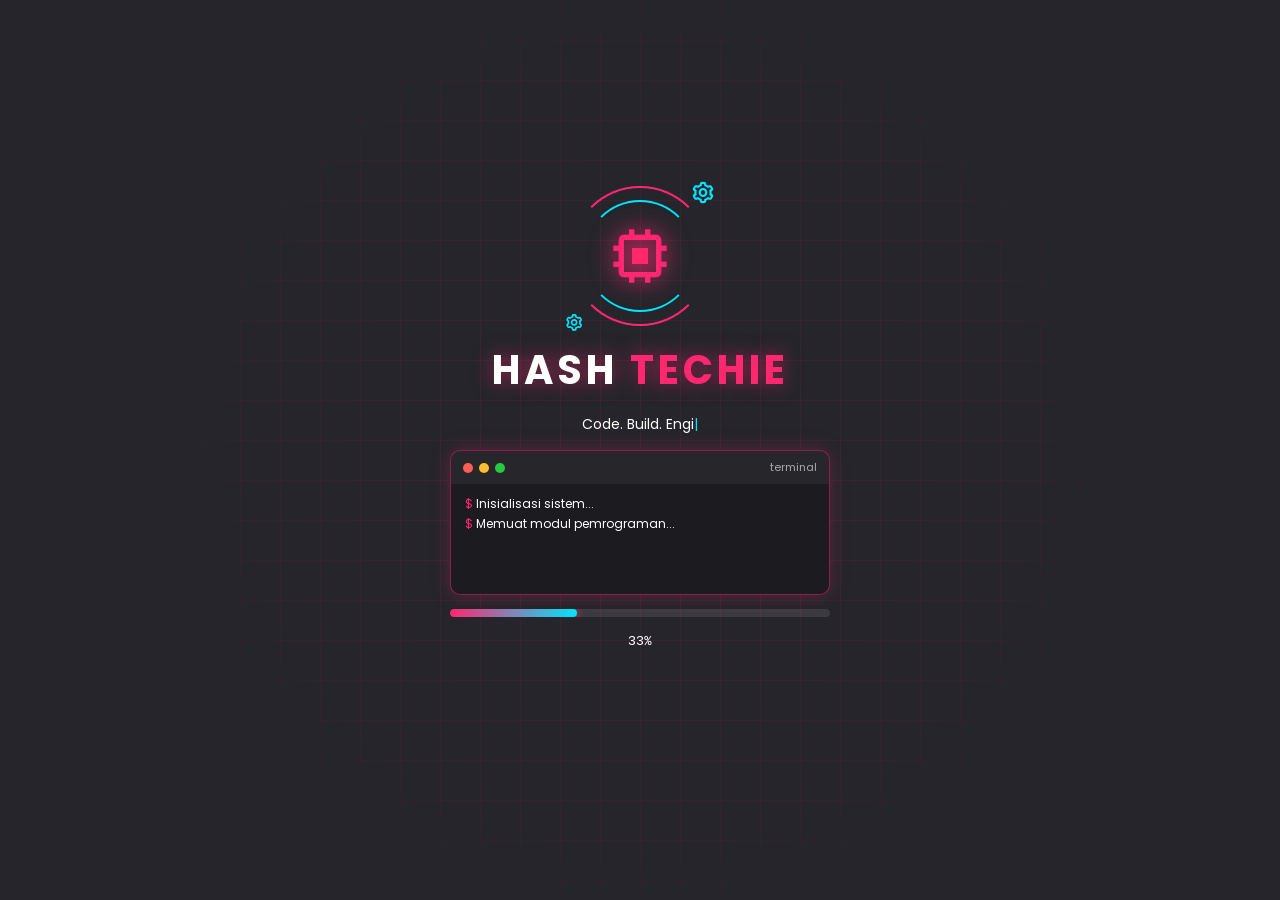
<file: index.html>
<!DOCTYPE html>
<html lang="id">
<head>
  <meta charset="UTF-8">
  <meta name="viewport" content="width=device-width, initial-scale=1.0">
  <title>HASH TECHIE - Loading</title>
  <link rel="stylesheet" href="splash.css">
  <link rel="stylesheet" href="https://unpkg.com/boxicons@2.1.4/css/boxicons.min.css">
</head>
<body>
  <main class="splash">

    <!-- Latar belakang: grid + simbol kode melayang -->
    <div class="grid"></div>
    <div class="floaters" id="floaters"></div>

    <!-- Logo -->
    <div class="logo">
      <div class="ring"></div>
      <div class="ring ring--2"></div>
      <i class="bx bx-chip logo-icon"></i>
      <i class="bx bx-cog gear gear--1"></i>
      <i class="bx bx-cog gear gear--2"></i>
    </div>

    <h1 class="title">HASH <span>TECHIE</span></h1>
    <p class="tagline"><span id="typing"></span><span class="cursor">|</span></p>

    <!-- Terminal -->
    <div class="terminal">
      <div class="terminal-bar">
        <span class="dot dot--red"></span>
        <span class="dot dot--yellow"></span>
        <span class="dot dot--green"></span>
        <span class="terminal-title">terminal</span>
      </div>
      <div class="terminal-body" id="terminal"></div>
    </div>

    <!-- Progress -->
    <div class="progress">
      <div class="progress-bar" id="bar"></div>
    </div>
    <p class="percent"><span id="percent">0</span>%</p>

    <a href="login.html" class="start-btn" id="startBtn">Mulai <i class="bx bx-right-arrow-alt"></i></a>
  </main>

  <script src="splash.js"></script>
</body>
</html>
</file>
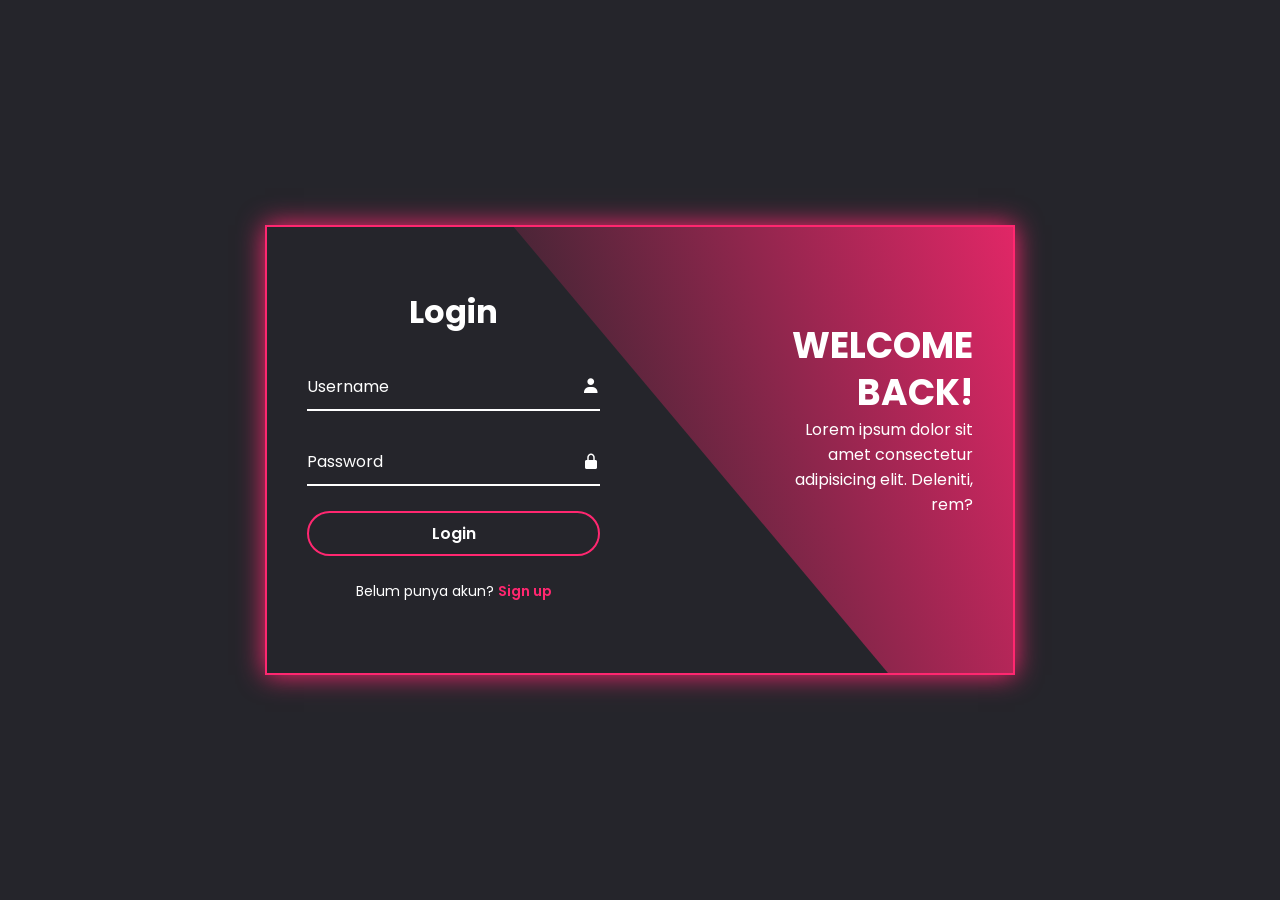
<file: login.html>
<!DOCTYPE html>
<html lang="id">
<head>
  <meta charset="UTF-8">
  <meta name="viewport" content="width=device-width, initial-scale=1.0">
  <title>HASH TECHIE OFFICIAL</title>
  <link rel="stylesheet" href="style.css">
  <link rel="stylesheet" href="https://unpkg.com/boxicons@2.1.4/css/boxicons.min.css">
</head>
<body>
  <div class="container" id="container">
    <div class="curved-shape"></div>
    <div class="curved-shape curved-shape--left"></div>

    <!-- FORM LOGIN -->
    <div class="form-box login">
      <h2 class="animation" style="--D:0">Login</h2>
      <form action="#">
        <div class="input-box animation" style="--D:1">
          <input type="text" id="login-username" autocomplete="username" required>
          <label for="login-username">Username</label>
          <i class="bx bxs-user"></i>
        </div>
        <div class="input-box animation" style="--D:2">
          <input type="password" id="login-password" autocomplete="current-password" required>
          <label for="login-password">Password</label>
          <i class="bx bxs-lock-alt"></i>
        </div>
        <div class="input-box animation" style="--D:3">
          <button class="btn" type="submit">Login</button>
        </div>
        <div class="regi-link animation" style="--D:4">
          <p>Belum punya akun? <a href="#" id="to-register">Sign up</a></p>
        </div>
      </form>
    </div>

    <div class="info-content login">
      <h2 class="animation" style="--D:0">Welcome back!</h2>
      <p class="animation" style="--D:1">Lorem ipsum dolor sit amet consectetur adipisicing elit. Deleniti, rem?</p>
    </div>

    <!-- FORM REGISTER -->
    <div class="form-box register">
      <h2 class="animation" style="--D:0">Register</h2>
      <form action="#">
        <div class="input-box animation" style="--D:1">
          <input type="text" id="register-username" autocomplete="username" required>
          <label for="register-username">Username</label>
          <i class="bx bxs-user"></i>
        </div>
        <div class="input-box animation" style="--D:2">
          <input type="password" id="register-password" autocomplete="new-password" required>
          <label for="register-password">Password</label>
          <i class="bx bxs-lock-alt"></i>
        </div>
        <div class="input-box animation" style="--D:3">
          <button class="btn" type="submit">Register</button>
        </div>
        <div class="regi-link animation" style="--D:4">
          <p>Sudah punya akun? <a href="#" id="to-login">Sign in</a></p>
        </div>
      </form>
    </div>

    <div class="info-content register">
      <h2 class="animation" style="--D:0">Welcome!</h2>
      <p class="animation" style="--D:1">Lorem ipsum dolor sit amet consectetur adipisicing elit. Deleniti, rem?</p>
    </div>
  </div>

  <script src="script.js"></script>
</body>
</html>
</file>
<file: splash.css>
@import url('https://fonts.googleapis.com/css2?family=Poppins:wght@300;400;600;700&family=Fira+Code:wght@400;500&display=swap');

:root {
  --bg: #25252b;
  --bg-dark: #1b1b20;
  --accent: #ff2770;
  --accent-2: #00e5ff;
  --text: #fff;
}

* {
  margin: 0;
  padding: 0;
  box-sizing: border-box;
  font-family: 'Poppins', sans-serif;
  color: var(--text);
}

body {
  min-height: 100vh;
  background: var(--bg);
  overflow: hidden;
}

/* ---------- Layout utama ---------- */
.splash {
  position: relative;
  min-height: 100vh;
  display: flex;
  flex-direction: column;
  align-items: center;
  justify-content: center;
  gap: 14px;
  padding: 20px;
  text-align: center;
}

.splash > * { position: relative; z-index: 1; }

/* ---------- Latar belakang ---------- */
.grid {
  position: absolute !important;
  inset: 0;
  z-index: 0 !important;
  background-image:
    linear-gradient(rgba(255, 39, 112, 0.08) 1px, transparent 1px),
    linear-gradient(90deg, rgba(255, 39, 112, 0.08) 1px, transparent 1px);
  background-size: 40px 40px;
  mask-image: radial-gradient(circle at center, #000 30%, transparent 75%);
  -webkit-mask-image: radial-gradient(circle at center, #000 30%, transparent 75%);
  animation: gridMove 8s linear infinite;
}

@keyframes gridMove {
  to { background-position: 40px 40px; }
}

.floaters {
  position: absolute !important;
  inset: 0;
  z-index: 0 !important;
  overflow: hidden;
  pointer-events: none;
}

.floater {
  position: absolute;
  bottom: -40px;
  font-family: 'Fira Code', monospace;
  color: var(--accent);
  opacity: 0;
  animation: floatUp linear infinite;
}

@keyframes floatUp {
  10%  { opacity: 0.5; }
  90%  { opacity: 0.2; }
  100% { transform: translateY(-110vh) rotate(20deg); opacity: 0; }
}

/* ---------- Logo ---------- */
.logo {
  position: relative;
  width: 140px;
  height: 140px;
  display: grid;
  place-items: center;
}

.logo-icon {
  font-size: 64px;
  color: var(--accent);
  filter: drop-shadow(0 0 12px var(--accent));
  animation: pulse 2s ease-in-out infinite;
}

.ring {
  position: absolute;
  inset: 0;
  border-radius: 50%;
  border: 2px solid transparent;
  border-top-color: var(--accent);
  border-bottom-color: var(--accent);
  animation: spin 3s linear infinite;
}

.ring--2 {
  inset: 14px;
  border-top-color: var(--accent-2);
  border-bottom-color: var(--accent-2);
  animation-direction: reverse;
  animation-duration: 2s;
}

.gear {
  position: absolute;
  font-size: 26px;
  color: var(--accent-2);
  animation: spin 4s linear infinite;
}

.gear--1 { top: -6px;  right: -6px; }
.gear--2 { bottom: -6px; left: -6px; animation-direction: reverse; font-size: 20px; }

@keyframes spin  { to { transform: rotate(360deg); } }
@keyframes pulse { 50% { transform: scale(1.1); } }

/* ---------- Judul ---------- */
.title {
  font-size: 40px;
  font-weight: 700;
  letter-spacing: 4px;
  text-shadow: 0 0 20px rgba(255, 39, 112, 0.6);
}

.title span { color: var(--accent); }

.tagline {
  font-family: 'Fira Code', monospace;
  font-size: 14px;
  color: var(--accent-2);
  min-height: 22px;
}

.cursor {
  color: var(--accent-2);
  animation: blink 0.8s steps(1) infinite;
}

@keyframes blink { 50% { opacity: 0; } }

/* ---------- Terminal ---------- */
.terminal {
  width: 380px;
  max-width: 100%;
  background: var(--bg-dark);
  border: 1px solid rgba(255, 39, 112, 0.5);
  border-radius: 10px;
  box-shadow: 0 0 20px rgba(255, 39, 112, 0.25);
  overflow: hidden;
  text-align: left;
}

.terminal-bar {
  display: flex;
  align-items: center;
  gap: 6px;
  padding: 8px 12px;
  background: rgba(255, 255, 255, 0.05);
}

.dot { width: 10px; height: 10px; border-radius: 50%; }
.dot--red    { background: #ff5f57; }
.dot--yellow { background: #febc2e; }
.dot--green  { background: #28c840; }

.terminal-title {
  margin-left: auto;
  font-size: 11px;
  opacity: 0.6;
}

.terminal-body {
  height: 110px;
  padding: 10px 14px;
  font-family: 'Fira Code', monospace;
  font-size: 12px;
  line-height: 1.7;
  overflow: hidden;
}

.terminal-body .line {
  animation: fadeIn 0.3s ease;
  white-space: nowrap;
}

.terminal-body .prompt { color: var(--accent); }
.terminal-body .ok     { color: #28c840; }

@keyframes fadeIn {
  from { opacity: 0; transform: translateX(-8px); }
}

/* ---------- Progress ---------- */
.progress {
  width: 380px;
  max-width: 100%;
  height: 8px;
  background: rgba(255, 255, 255, 0.1);
  border-radius: 10px;
  overflow: hidden;
}

.progress-bar {
  width: 0;
  height: 100%;
  background: linear-gradient(90deg, var(--accent), var(--accent-2));
  box-shadow: 0 0 10px var(--accent);
  border-radius: 10px;
  transition: width 0.3s ease;
}

.percent {
  font-family: 'Fira Code', monospace;
  font-size: 13px;
}

/* ---------- Tombol Mulai ---------- */
.start-btn {
  display: inline-flex;
  align-items: center;
  gap: 6px;
  padding: 10px 34px;
  border: 2px solid var(--accent);
  border-radius: 40px;
  font-weight: 600;
  text-decoration: none;
  opacity: 0;
  visibility: hidden;
  transform: translateY(10px);
  transition: 0.5s;
}

.start-btn i { font-size: 22px; }

.start-btn.show {
  opacity: 1;
  visibility: visible;
  transform: translateY(0);
}

.start-btn:hover {
  background: var(--accent);
  box-shadow: 0 0 20px var(--accent);
}
</file>
<file: style.css>
@import url('https://fonts.googleapis.com/css2?family=Poppins:wght@300;400;500;600;700&display=swap');

:root {
  --bg: #25252b;
  --accent: #ff2770;
  --text: #fff;
  --slide: 60px;      /* jarak geser elemen saat animasi */
  --step: 0.1s;       /* jeda antar elemen (efek berurutan) */
  --wait: 0.7s;       /* tunggu bentuk melengkung bergerak dulu */
}

* {
  margin: 0;
  padding: 0;
  box-sizing: border-box;
  font-family: 'Poppins', sans-serif;
  color: var(--text);
}

body {
  display: flex;
  justify-content: center;
  align-items: center;
  min-height: 100vh;
  background: var(--bg);
}

/* ---------- Container ---------- */
.container {
  position: relative;
  width: 750px;
  max-width: 100%;
  height: 450px;
  border: 2px solid var(--accent);
  box-shadow: 0 0 25px var(--accent);
  overflow: hidden;
}

/* ---------- Bentuk melengkung (bergeser saat pindah form) ---------- */
.curved-shape {
  position: absolute;
  right: 0;
  top: -5px;
  height: 600px;
  width: 850px;
  background: linear-gradient(45deg, var(--bg), var(--accent));
  transform: translateX(0) rotate(10deg) skewY(40deg);
  transform-origin: bottom right;
  transition: transform 1s ease-in-out;
}

.curved-shape--left {
  right: auto;
  left: 0;
  background: linear-gradient(315deg, var(--bg), var(--accent));
  transform: translateX(-120%) rotate(-10deg) skewY(-40deg);
  transform-origin: bottom left;
}

.container.active .curved-shape {
  transform: translateX(120%) rotate(10deg) skewY(40deg);
}

.container.active .curved-shape--left {
  transform: translateX(0) rotate(-10deg) skewY(-40deg);
}

/* ---------- Form ---------- */
.form-box {
  position: absolute;
  top: 0;
  width: 50%;
  height: 100%;
  display: flex;
  justify-content: center;
  flex-direction: column;
  overflow: hidden;
  padding: 0 40px;
}

.form-box.login    { left: 0; }
.form-box.register { right: 0; }

.form-box h2 {
  font-size: 32px;
  text-align: center;
}

.form-box .input-box {
  position: relative;
  width: 100%;
  height: 50px;
  margin-top: 25px;
}

.input-box input {
  width: 100%;
  height: 100%;
  background: transparent;
  border: none;
  outline: none;
  font-size: 16px;
  font-weight: 600;
  border-bottom: 2px solid var(--text);
  padding-right: 23px;
  transition: 0.5s;
}

.input-box input:focus,
.input-box input:valid {
  border-bottom-color: var(--accent);
}

.input-box label {
  position: absolute;
  top: 50%;
  left: 0;
  transform: translateY(-50%);
  font-size: 16px;
  pointer-events: none;
  transition: 0.5s;
}

.input-box input:focus ~ label,
.input-box input:valid ~ label {
  top: -5px;
  color: var(--accent);
}

.input-box i {
  position: absolute;
  top: 50%;
  right: 0;
  font-size: 18px;
  transform: translateY(-50%);
  transition: 0.5s;
}

.input-box input:focus ~ i,
.input-box input:valid ~ i {
  color: var(--accent);
}

/* ---------- Tombol ---------- */
.btn {
  position: relative;
  width: 100%;
  height: 45px;
  background: transparent;
  border-radius: 40px;
  cursor: pointer;
  font-size: 16px;
  font-weight: 600;
  border: 2px solid var(--accent);
  overflow: hidden;
  z-index: 1;
}

.btn::before {
  content: "";
  position: absolute;
  height: 100%;
  width: 100%;
  background: linear-gradient(var(--bg), var(--accent), var(--bg), var(--accent));
  top: -100%;
  left: 0;
  z-index: -1;
  transition: 0.5s;
}

.btn:hover::before {
  top: 0;
}

/* ---------- Link ---------- */
.regi-link {
  font-size: 14px;
  text-align: center;
  margin: 20px 0 10px;
}

.regi-link a {
  text-decoration: none;
  color: var(--accent);
  font-weight: 600;
}

.regi-link a:hover {
  text-decoration: underline;
}

/* ---------- Info ---------- */
.info-content {
  position: absolute;
  top: 0;
  height: 100%;
  width: 50%;
  display: flex;
  justify-content: center;
  flex-direction: column;
}

.info-content.login {
  right: 0;
  text-align: right;
  padding: 0 40px 60px 150px;
}

.info-content.register {
  left: 0;
  text-align: left;
  padding: 0 150px 60px 40px;
}

.info-content h2 {
  text-transform: uppercase;
  font-size: 36px;
  line-height: 1.3;
}

.info-content p {
  font-size: 16px;
}

/* =====================================================
   ANIMASI MUNCUL / HILANG (berurutan lewat variabel --D)
   ===================================================== */
.animation {
  transition: transform 0.6s ease, opacity 0.6s ease;
}

/* Sembunyikan panel dari keyboard/klik setelah animasi keluar selesai */
.form-box,
.info-content {
  transition: visibility 0s linear 1s;
}

/* --- Login: tampil secara default --- */
.form-box.login .animation,
.info-content.login .animation {
  transform: translateX(0);
  opacity: 1;
  transition-delay: calc(var(--wait) + var(--D) * var(--step));
}

/* --- Register: tersembunyi secara default (masuk dari kanan) --- */
.form-box.register,
.info-content.register {
  visibility: hidden;
}

.form-box.register .animation,
.info-content.register .animation {
  transform: translateX(var(--slide));
  opacity: 0;
  transition-delay: calc(var(--D) * var(--step));
}

/* --- Saat .active: login keluar ke kiri --- */
.container.active .form-box.login,
.container.active .info-content.login {
  visibility: hidden;
}

.container.active .form-box.login .animation,
.container.active .info-content.login .animation {
  transform: translateX(calc(var(--slide) * -1));
  opacity: 0;
  transition-delay: calc(var(--D) * var(--step));
}

/* --- Saat .active: register masuk --- */
.container.active .form-box.register,
.container.active .info-content.register {
  visibility: visible;
  transition-delay: var(--wait);
}

.container.active .form-box.register .animation,
.container.active .info-content.register .animation {
  transform: translateX(0);
  opacity: 1;
  transition-delay: calc(var(--wait) + var(--D) * var(--step));
}
</file>
